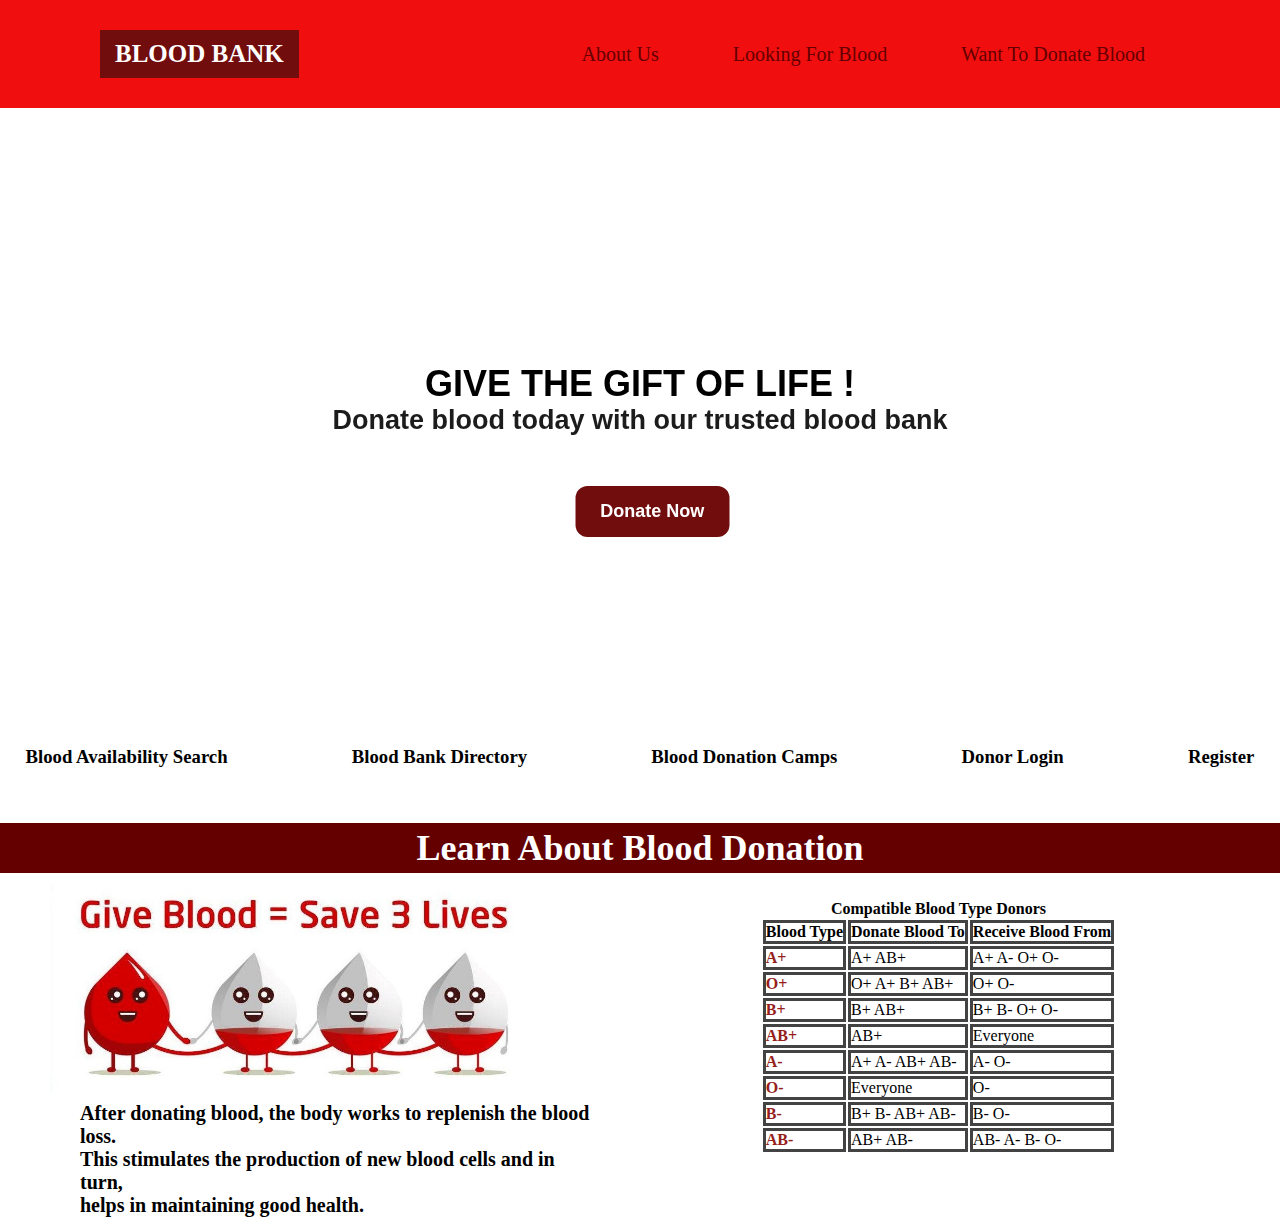
<file: index.html>
<!DOCTYPE html>
<html lang="en">
<head>
    <meta charset="UTF-8">
    <meta http-equiv="X-UA-Compatible" content="IE=edge">
    <meta name="viewport" content="width=device-width, initial-scale=1.0">
    <title>landing page</title>
    <link rel="stylesheet" href="style.css">
    </head>
<body>
    <header>
        <nav>
            <b><div class="logo">BLOOD BANK</div></b>    
            <div class="menu">
                <a href="#">About Us</a>
                <a href="#">Looking For Blood</a>
                <a href="#">Want To Donate Blood</a>
            </div>
        </nav>

         <!--MAIN PAGE-->
        <div class="container">
            <div class='h-text'>
                <h1>GIVE THE GIFT OF LIFE !</h1>
                <h2>Donate blood today with our trusted blood bank</h2>
                <button class="btnn"><b>Donate Now</b></button>
            </div>
        </div>
        
        <section class="content1">
            <div class="row">
                <div class="column1">
                  <h3>Blood Availability Search</h3>
                </div>
                <div class="column2">
                    <h3>Blood Bank Directory </h3> 
                </div>
                <div class="column3">
                    <h3>Blood Donation Camps</h3>
                </div>
                <div class="column4">
                    <h3>Donor Login</h3>
                </div>
                <div class="column5">
                    <h3>Register</h3>
                </div>
            </div>
        </section>
        <div class="leftcontainer">
            <div class="learnabout">
                <h1>Learn About Blood Donation</h1>
            </div>
            <div class="left">
                <img src= left.jpg>
                <h1>After donating blood, the body works to replenish the blood loss. 
                           <br>This stimulates the production of new blood cells and in turn, 
                             <br>helps in maintaining good health.</h1>
            </div>
            <div class="right">
                <div class="table">
                    <table class="table table-responsive  ">
                      <tbody>
                        <tr>
                          <th colspan="3" class="tablehead">Compatible Blood Type Donors</th>
                        </tr>
                        <tr>
                          <td><b>Blood Type</b></td>
                          <td><b>Donate Blood To</b></td>
                          <td><b>Receive Blood From</b></td>
                        </tr>
                        <tr>
                          <td><span style="color: #961e1b;"><b>A+</b></span></td>
                          <td>A+ AB+</td>
                          <td>A+ A- O+ O-</td>
                        </tr>
                        <tr>
                          <td><span style="color: #961e1b;"><b>O+</b></span></td>
                          <td>O+ A+ B+ AB+</td>
                          <td>O+ O-</td>
                        </tr>
                        <tr>
                          <td><span style="color: #961e1b;"><b>B+</b></span></td>
                          <td>B+ AB+</td>
                          <td>B+ B- O+ O-</td>
                        </tr>
                        <tr>
                          <td><span style="color: #961e1b;"><b>AB+</b></span></td>
                          <td>AB+</td>
                          <td>Everyone</td>
                        </tr>
                        <tr>
                          <td><span style="color: #961e1b;"><b>A-</b></span></td>
                          <td>A+ A- AB+ AB-</td>
                          <td>A- O-</td>
                        </tr>
                        <tr>
                          <td><span style="color: #961e1b;"><b>O-</b></span></td>
                          <td>Everyone</td>
                          <td>O-</td>
                        </tr>
                        <tr>
                          <td><span style="color: #961e1b;"><b>B-</b></span></td>
                          <td>B+ B- AB+ AB-</td>
                          <td>B- O-</td>
                        </tr>
                        <tr>
                          <td><span style="color: #961e1b;"><b>AB-</b></span></td>
                          <td>AB+ AB-</td>
                          <td>AB- A- B- O-</td>
                        </tr>
                      </tbody>
                    </table>
                  </div>     
            </div>
        </div>

            <br><br>
                   
    </header>
    </body>
    </head>
</file>
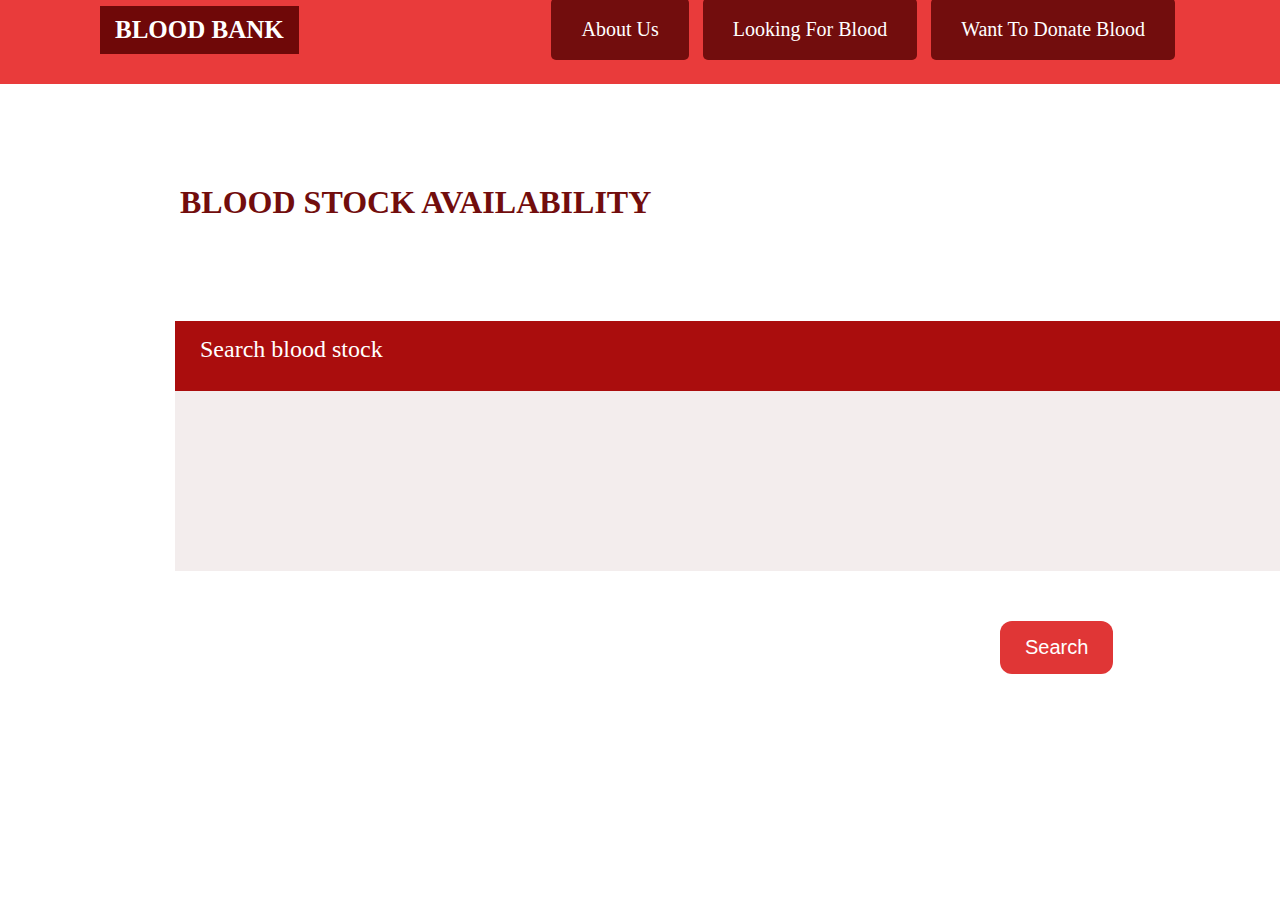
<file: blood availability.html>
<!DOCTYPE html>
<html lang="en">
<head>
    <meta charset="UTF-8">
    <meta http-equiv="X-UA-Compatible" content="IE=edge">
    <meta name="viewport" content="width=device-width, initial-scale=1.0">
    <title>landing page</title>
    <link rel="stylesheet" href="blood availability.css">
    </head>
<body>
    <header>
        <nav>
            <b><div class="logo">BLOOD BANK</div></b>    
            <div class="menu">
                <a href="#">About Us</a>
                <a href="#">Looking For Blood</a>
                <a href="#">Want To Donate Blood</a>
            </div>
        </nav>
       
    </header>
    <h1>BLOOD STOCK AVAILABILITY</h1>
    <div class="container1">
        <div class="container2">
        <p>Search blood stock</p></div>
    </div>
    <button class="button"> Search</div>
    </body>
    </head>
</file>
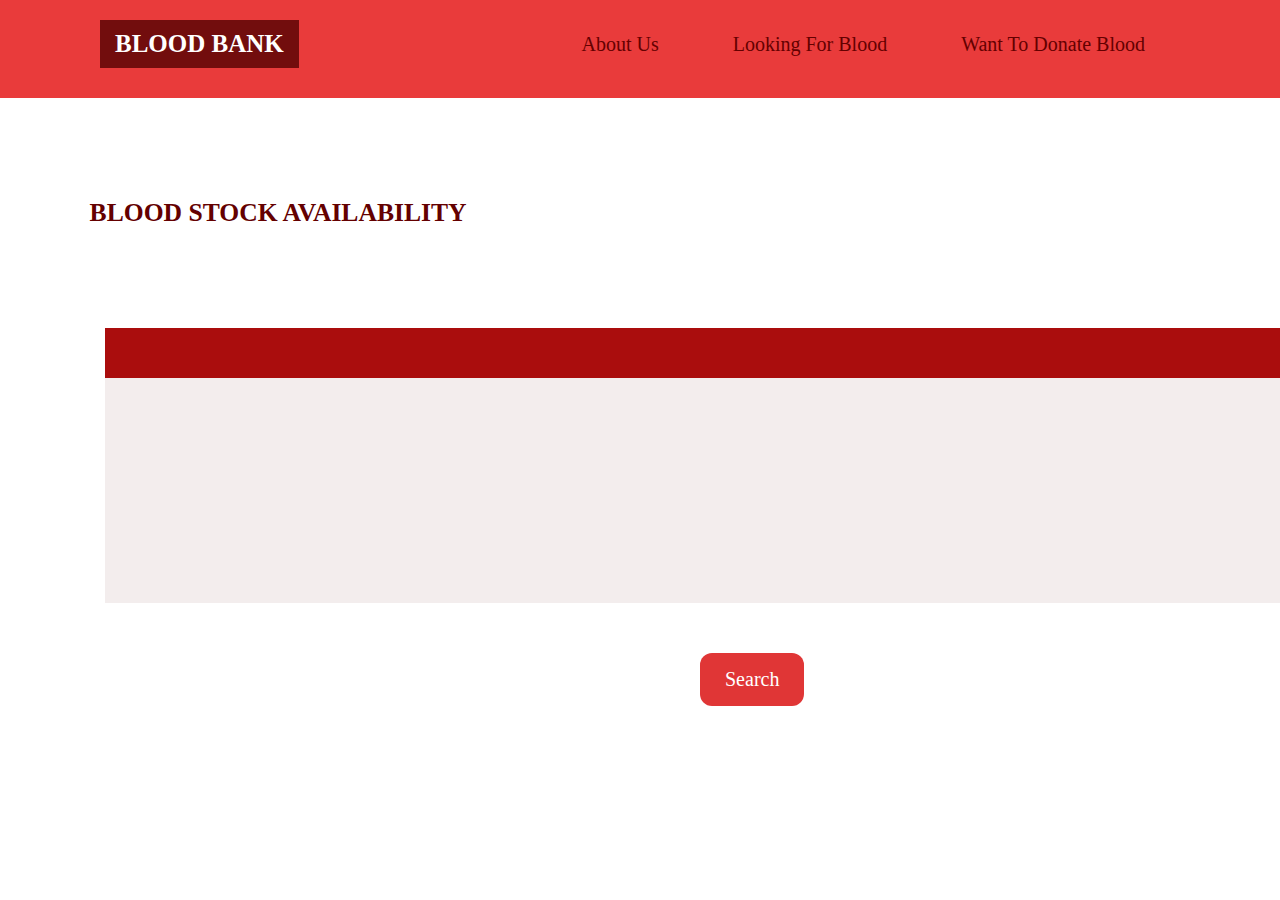
<file: directory.html>
<!DOCTYPE html>
<html lang="en">
<head>
    <meta charset="UTF-8">
    <meta http-equiv="X-UA-Compatible" content="IE=edge">
    <meta name="viewport" content="width=device-width, initial-scale=1.0">
    <title>landing page</title>
    <link rel="stylesheet" href="directory.css">
    </head>
<body>
    <header>
        <nav>
            <b><div class="logo">BLOOD BANK</div></b>    
            <div class="menu">
                <a href="#">About Us</a>
                <a href="#">Looking For Blood</a>
                <a href="#">Want To Donate Blood</a>
            </div>
        </nav>
        </header>
        <h1>BLOOD STOCK AVAILABILITY</h1>
        <div class="box">
            <div class="red"></div>
        </div>   
        <button class="button"> Search</div>        
        </body>
        </html>
</file>
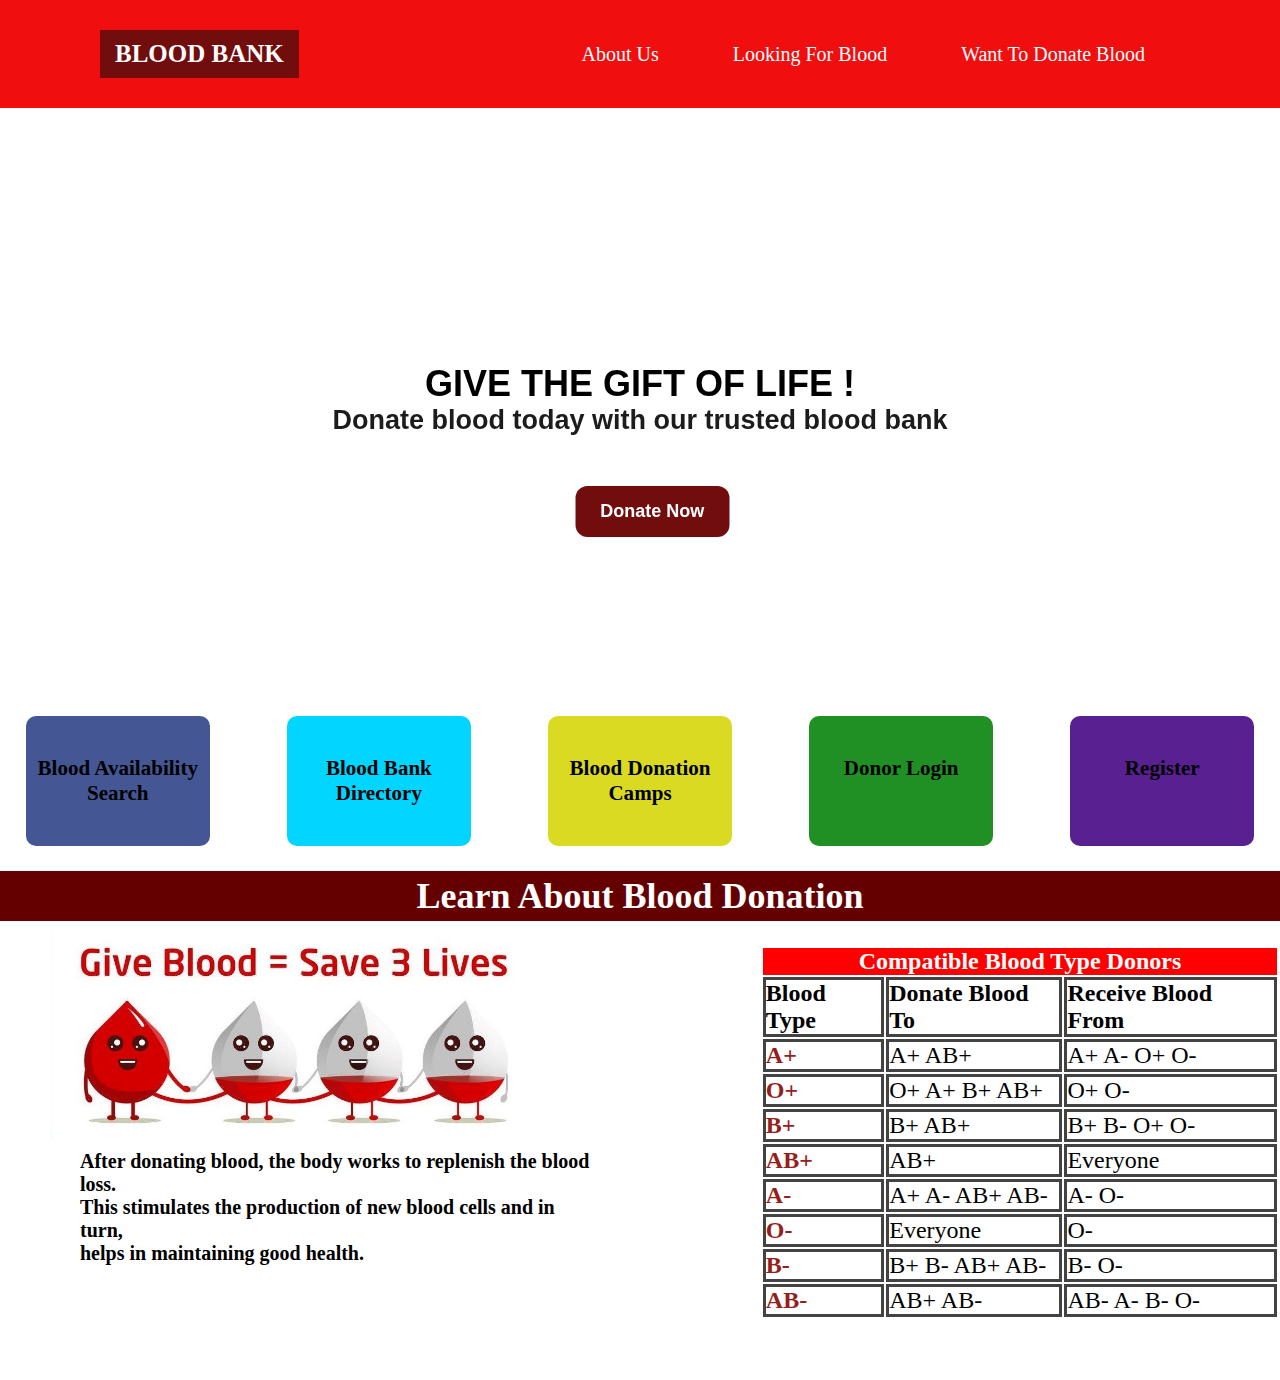
<file: landingpage.html>
<!DOCTYPE html>
<html lang="en">
<head>
    <meta charset="UTF-8">
    <meta http-equiv="X-UA-Compatible" content="IE=edge">
    <meta name="viewport" content="width=device-width, initial-scale=1.0">
    <title>landing page</title>
    <link rel="stylesheet" href="landingpage.css">
    </head>
<body>
    <header>
        <nav>
            <b><div class="logo">BLOOD BANK</div></b>    
            <div class="menu">
                <a href="#">About Us</a>
                <a href="#">Looking For Blood</a>
                <a href="#">Want To Donate Blood</a>
            </div>
        </nav>

         <!--MAIN PAGE-->
        <div class="container">
            <div class='h-text'>
                <h1>GIVE THE GIFT OF LIFE !</h1>
                <h2>Donate blood today with our trusted blood bank</h2>
                <button class="btnn"><b>Donate Now</b></button>
            </div>
        </div>
        
        <section class="content1">
            <div class="row">
                <div class="column1">
                  <h3>Blood Availability Search</h3>
                </div>
                <div class="column2">
                    <h3>Blood Bank Directory </h3> 
                </div>
                <div class="column3">
                    <h3>Blood Donation Camps</h3>
                </div>
                <div class="column4">
                    <h3>Donor Login</h3>
                </div>
                <div class="column5">
                    <h3>Register</h3>
                </div>
            </div>
        </section>
        <div class="leftcontainer">
            <div class="learnabout">
                <h1>Learn About Blood Donation</h1>
            </div>
            <div class="left">
                <img src= left.jpg>
                <h1>After donating blood, the body works to replenish the blood loss. 
                           <br>This stimulates the production of new blood cells and in turn, 
                             <br>helps in maintaining good health.</h1>
            </div>
            <div class="right">
                <div class="table">
                    <table class="table table-responsive  ">
                      <tbody>
                        <tr>
                          <th colspan="3" class="tablehead">Compatible Blood Type Donors</th>
                        </tr>
                        <tr>
                          <td><b>Blood Type</b></td>
                          <td><b>Donate Blood To</b></td>
                          <td><b>Receive Blood From</b></td>
                        </tr>
                        <tr>
                          <td><span style="color: #961e1b;"><b>A+</b></span></td>
                          <td>A+ AB+</td>
                          <td>A+ A- O+ O-</td>
                        </tr>
                        <tr>
                          <td><span style="color: #961e1b;"><b>O+</b></span></td>
                          <td>O+ A+ B+ AB+</td>
                          <td>O+ O-</td>
                        </tr>
                        <tr>
                          <td><span style="color: #961e1b;"><b>B+</b></span></td>
                          <td>B+ AB+</td>
                          <td>B+ B- O+ O-</td>
                        </tr>
                        <tr>
                          <td><span style="color: #961e1b;"><b>AB+</b></span></td>
                          <td>AB+</td>
                          <td>Everyone</td>
                        </tr>
                        <tr>
                          <td><span style="color: #961e1b;"><b>A-</b></span></td>
                          <td>A+ A- AB+ AB-</td>
                          <td>A- O-</td>
                        </tr>
                        <tr>
                          <td><span style="color: #961e1b;"><b>O-</b></span></td>
                          <td>Everyone</td>
                          <td>O-</td>
                        </tr>
                        <tr>
                          <td><span style="color: #961e1b;"><b>B-</b></span></td>
                          <td>B+ B- AB+ AB-</td>
                          <td>B- O-</td>
                        </tr>
                        <tr>
                          <td><span style="color: #961e1b;"><b>AB-</b></span></td>
                          <td>AB+ AB-</td>
                          <td>AB- A- B- O-</td>
                        </tr>
                      </tbody>
                    </table>
                  </div>     
            </div>
        </div>

            <br><br>
                   
    </header>
    </body>
    </head>
</file>
<file: style.css>
*{
    margin: 0px;
    padding: 0px;
    box-sizing: border-box;
    font-family: 'Poppins', sans-serif, ;    
}
header{
    background:#ffffff;
    background-repeat: no-repeat;
    margin-top: 50px;
    background-size: 100%;
    background-image: url("https://t3.ftcdn.net/jpg/00/67/70/40/360_F_67704008_fxdmJ8wDOqDYts9P3tzdbxqZf8NfWT21.jpg");  
}
nav{
    margin-top:-50px;
    margin-bottom: 100px;
    padding: 30px 100px;
    display: flex;
    justify-content: space-between;
    align-items: center;
    position: fixed; 
    width: 100%;
    background-color: #f10e0e;
}
.logo {
    background: #720d0d;
    font-size: 25px;
    font-weight: bold;
    color:rgb(255, 255, 255);
    padding: 10px 15px;
    pointer-events: none;
}
.menu a{
    font-size: 20px;
    padding:20px 30px;
    color:#640000;
    border-radius: 5px;
    margin: 5px;
    text-decoration: none;
}

header a:hover{
    background: #720d0d;
    color:#fff;
}
.container{
    display: flex;
    align-items: right;
    font-family: 'Poppins', sans-serif;
}

.h-text{
    max-width: 700px;
    color: #000000;
    position: absolute;
    top: 50%;
    left: 50%;
    transform: translate(-50%,-50%);
    text-align: center;
    font-size: larger;
}

.h-text h2{
    color: rgb(29, 28, 28);
    font-size: 27px;
}

button{
    background: #720d0d;
    color:#FFFFFF;
    font-size: 18px;
    border-radius: 12px;
    padding: 15px 25px;
    border: none;
    outline: none;
    margin-top: 50px;
    margin-left: 4%;
    cursor: pointer;
    position: relative;
}

button:hover{
    background: #444343;
    color:#ffffff;    
}
.right{
    margin-left:450px;
    margin-top: -30px;
    height: 80px;
}
.content1{
    width: 100%;
    text-align: center;
    padding-top: 50%;
    display: table;
    box-sizing: border-box;
}

h1{
    font-size: 36px;
    font-weight: 600;
}

h3{
    text-align: center;
    font-weight: 600;
    margin-top: 30px;
    margin-bottom: 30px;
}
p{
    margin-top: 20px;
    color: black;
    font-size: 20px;
    font-weight: 400;
    line-height: 25px;
    padding: 10px;
}
.row{ 
    display: flex;
    justify-content:space-between;
    padding: 2%;
}
.column{
    font-size: large;
    flex-basis: 15%;
    border-radius: 10px;
    padding: 10px 10px;
    box-sizing: border-box;  
}
.column:hover {
    color:white;
}

.table {
    -ms-flex: 0 0 100%;
    flex: 0 0 100%;
    max-width: 100%;
    padding: 5%;
}

td{
    border: solid;
    border-color: #444343;
}

.block{
    align-self: left;
}


.left .right{
    flex-basis: 50%;
}
.left h1{
    font-size: 20px;
    color: #000000;
    margin-top: 5px;
    margin-left: 80px;
    width: 40%;
    height: auto;
}

.right{
    margin-left:700px;
    margin-top: -380px;
    height: 80px;
    width: 50%;
}

.learnabout{
    width: 100%;
    text-align: center;
    padding: 4px;
    background-color: #640000;
    color: #FFFFFF;

}

.left img{
    width: 40%;
    margin-left: 50px;
    align-items: center;
}
</file>
<file: blood availability.css>
*{
    margin: 0px;
    padding: 0px;
    box-sizing: border-box;
    font-family: 'Poppins', sans-serif, ;    
}
header{
    background:#e93b3b;
    background-repeat: no-repeat;
    margin-top: 2%;
    background-size: 100%;  
}
nav{
    margin-top:-50px;
    left: 0; 
    margin-bottom: 100px;
    padding: 30px 100px;
    display: flex;
    justify-content: space-between;
    align-items: center;
    z-index: 100;
}
.logo {
    background: #6f0808;
    font-size: 25px;
    font-weight: bold;
    color:rgb(255, 255, 255);
    padding: 10px 15px;
    pointer-events: none;
}
.menu a{
    font-size: 20px;
    padding:20px 30px;
    color:#640000;
    border-radius: 5px;
    margin: 5px;
    text-decoration: none;
}

header a:hover{
    background: #720d0d;
    color:#fff;
}

h1{
    color: #720d0d;
    margin-left: 180px;
    margin-bottom: 100px;
}
p{
    color: #FFFFFF;
    font-size: 24px;
    padding: 15px 25px;
}
.button{
    background: #e03636;
    color:#FFFFFF;
    font-size: 20px;
    border-radius: 12px;
    padding: 15px 25px;
    border: none;
    outline: none;
    margin-top: 50px;
    margin-left: 1000px;
    cursor: pointer;
}

button:hover{
    background: #444343;
    color:#ffffff;  
}

.menu a{
    color: white;
    background-color: #720d0d;
}

.container1{
    width:1700px;
    height:250px; 
    background-color: rgb(243, 237, 237); 
    position: relative; 
    margin-top: 100px; 
    margin-left: 175px;
}

.container2 {
    width:1700px;
    height:70px; 
    background-color: rgb(170, 13, 13); 
    position: relative; 
    margin-top: 20px;
}
</file>
<file: directory.css>
*{
    margin: 0px;
    padding: 0px;
    box-sizing: border-box;
    font-family:serif ;    
}
header{
    background:#e93b3b;
    background-repeat: no-repeat;
    margin-top: 50px;
    background-size: 100%;  
}
nav{
    margin-top:-60px;
    left: 0; 
    margin-bottom: 100px;
    padding: 30px 100px;
    display: flex;
    justify-content: space-between;
    align-items: center;
}
.logo {
    background: #720d0d;
    font-size: 25px;
    font-weight: bold;
    color:rgb(255, 255, 255);
    padding: 10px 15px;
    pointer-events: none;
}
.menu a{
    font-size: 20px;
    padding:20px 30px;
    color:#640000;
    border-radius: 5px;
    margin: 5px;
    text-decoration: none;
}

header a:hover{
    background: #720d0d;
    color:#fff;
}
h1{
    color: #640000;
    font-size: 160%;
    margin-left: 7%;
}
.box{
    width:1250px;
    height:275px;
    background-color: rgb(243, 237, 237); 
    position: relative; 
    margin-top: 100px;
    margin-left: 105px;
}
.red{
    width:1250px;
    height:50px;
    background-color:rgb(170, 13, 13); 
    position: relative; 
    margin-top: 2px;  
}
.button{
    background: #e03636;
    color:#FFFFFF;
    font-size: 20px;
    border-radius: 12px;
    padding: 15px 25px;
    border: none;
    outline: none;
    margin-top: 50px;
    margin-left: 700px;
    cursor: pointer;
}

button:hover{
    background: rgb(170, 13, 13);
    color:#ffffff;  
}
</file>
<file: landingpage.css>
*{
    margin: 0px;
    padding: 0px;
    box-sizing: border-box;
    font-family: 'Poppins', sans-serif, ;    
}
header{
    background:#ffffff;
    background-repeat: no-repeat;
    margin-top: 50px;
    background-size: 100%;
    background-image: url("https://t3.ftcdn.net/jpg/00/67/70/40/360_F_67704008_fxdmJ8wDOqDYts9P3tzdbxqZf8NfWT21.jpg");  
}
nav{
    margin-top:-50px;
    margin-bottom: 100px;
    padding: 30px 100px;
    display: flex;
    justify-content: space-between;
    align-items: center;
    position: fixed; 
    width: 100%;
    background-color: #f10e0e;
}
.logo {
    background: #720d0d;
    font-size: 25px;
    font-weight: bold;
    color:rgb(255, 255, 255);
    padding: 10px 15px;
    pointer-events: none;
}
.menu a{
    font-size: 20px;
    padding:20px 30px;
    color:#ffffff;
    border-radius: 5px;
    margin: 5px;
    text-decoration: none;
}

header a:hover{
    background: #720d0d;
    color:#fff;
}
.container{
    display: flex;
    align-items: right;
    font-family: 'Poppins', sans-serif;
}

.h-text{
    max-width: 700px;
    color: #000000;
    position: absolute;
    top: 50%;
    left: 50%;
    transform: translate(-50%,-50%);
    text-align: center;
    font-size: larger;
}

.h-text h2{
    color: rgb(29, 28, 28);
    font-size: 27px;
}

button{
    background: #720d0d;
    color:#FFFFFF;
    font-size: 18px;
    border-radius: 12px;
    padding: 15px 25px;
    border: none;
    outline: none;
    margin-top: 50px;
    margin-left: 4%;
    cursor: pointer;
    position: relative;
}

button:hover{
    background: #444343;
    color:#ffffff;    
}
.right{
    margin-left:450px;
    margin-top: -30px;
    height: 80px;
}
.content1{
    width: 100%;
    text-align: center;
    padding-top: 50%;
    display: table;
    box-sizing: border-box;
}

h1{
    font-size: 36px;
    font-weight: 600;
}

h3{
    text-align: center;
    font-weight: 600;
    margin-top: 30px;
    margin-bottom: 30px;
}
p{
    margin-top: 20px;
    color: black;
    font-size: 20px;
    font-weight: 400;
    line-height: 25px;
    padding: 10px;
}
.row{ 
    display: flex;
    justify-content:space-between;
    padding: 2%;
}
.column1, .column2, .column3, .column4, .column5{
    font-size: large;
    flex-basis: 15%;
    border-radius: 10px;
    padding: 10px 10px;
    box-sizing: border-box;
    cursor: pointer;  
}
.column1:hover, .column2:hover, .column3:hover, .column4:hover, .column5:hover {
    background-color: #640000;
    color:white;
}

.column1{
    background-color: rgb(68, 87, 148);
}

.column2{
    background-color: rgb(2, 213, 255);
}

.column3{
    background-color: rgb(218, 218, 35);
}

.column4{
    background-color: rgb(32, 144, 37);
}

.column5{
    background-color: rgb(88, 32, 144);
}

.table {
    -ms-flex: 0 0 100%;
    flex: 0 0 100%;
    max-width: 100%;
    padding: 5%;
    font-size: 1.5rem;
}

.tablehead{
    color:white;background-color:red
}

td{
    border: solid;
    border-color: #444343;
}

.block{
    align-self: left;
}


.left .right{
    flex-basis: 50%;
}
.left h1{
    font-size: 20px;
    color: #000000;
    margin-top: 5px;
    margin-left: 80px;
    width: 40%;
    height: auto;
}

.right{
    margin-left:700px;
    margin-top: -380px;
    height: 80px;
    width: 50%;
}

.learnabout{
    width: 100%;
    text-align: center;
    padding: 4px;
    background-color: #640000;
    color: #FFFFFF;

}

.left img{
    width: 40%;
    margin-left: 50px;
    align-items: center;
}
</file>
